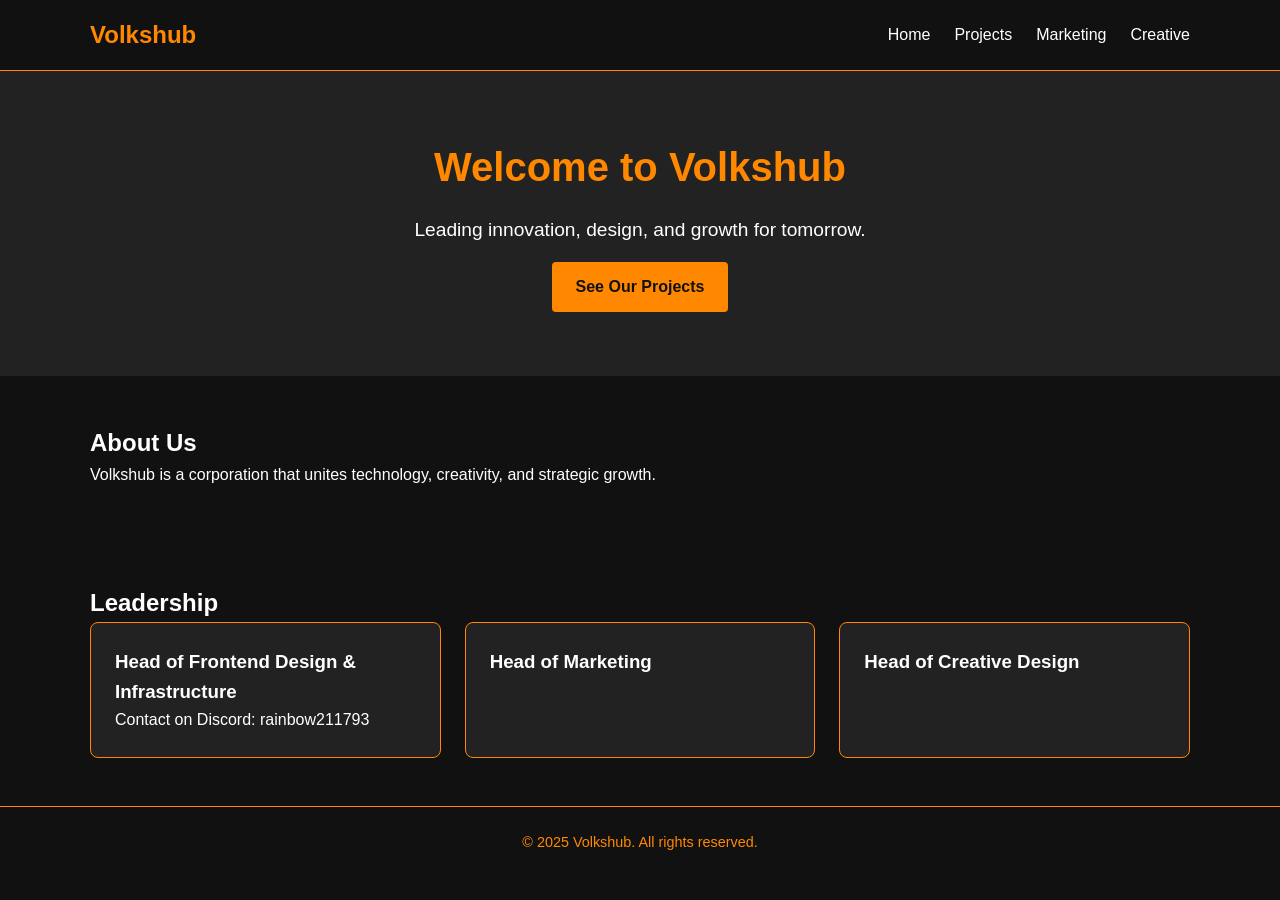
<file: index.html>
<!DOCTYPE html>
<html lang="en">
<head>
  <meta charset="UTF-8" />
  <meta name="viewport" content="width=device-width, initial-scale=1.0" />
  <title>Volkshub</title>
  <link rel="stylesheet" href="css/style.css" />
</head>
<body>
  <header class="site-header">
    <div class="container">
      <a href="index.html" class="logo">Volkshub</a>
      <nav class="main-nav">
        <ul>
          <li><a href="index.html">Home</a></li>
          <li><a href="projects.html">Projects</a></li>
          <li><a href="marketing.html">Marketing</a></li>
          <li><a href="creative.html">Creative</a></li>
        </ul>
      </nav>
    </div>
  </header>

  <section class="hero">
    <div class="container">
      <h1>Welcome to Volkshub</h1>
      <p>Leading innovation, design, and growth for tomorrow.</p>
      <a href="projects.html" class="btn-primary">See Our Projects</a>
    </div>
  </section>

  <section class="about">
    <div class="container">
      <h2>About Us</h2>
      <p>Volkshub is a corporation that unites technology, creativity, and strategic growth.</p>
    </div>
  </section>

  <section class="team-preview">
    <div class="container">
      <h2>Leadership</h2>
      <div class="team-grid">
        <a href="https://github.com/rainbow-volkshub" class="no-underline" target="_blank" rel="noopener noreferrer">
            <div class="team-card">
             <h3>Head of Frontend Design & Infrastructure</h3>
             <p>Contact on Discord: rainbow211793</p>
            </div>
        </a>
        <div class="team-card">
          <h3>Head of Marketing</h3>
          <p><!-- placeholder --></p>
        </div>
        <div class="team-card">
          <h3>Head of Creative Design</h3>
          <p><!-- placeholder --></p>
        </div>
      </div>
    </div>
  </section>

  <footer class="site-footer">
    <div class="container">
      <p>&copy; 2025 Volkshub. All rights reserved.</p>
    </div>
  </footer>
  <script src="js/card-links.js"></script>
</body>
</html>
</file>
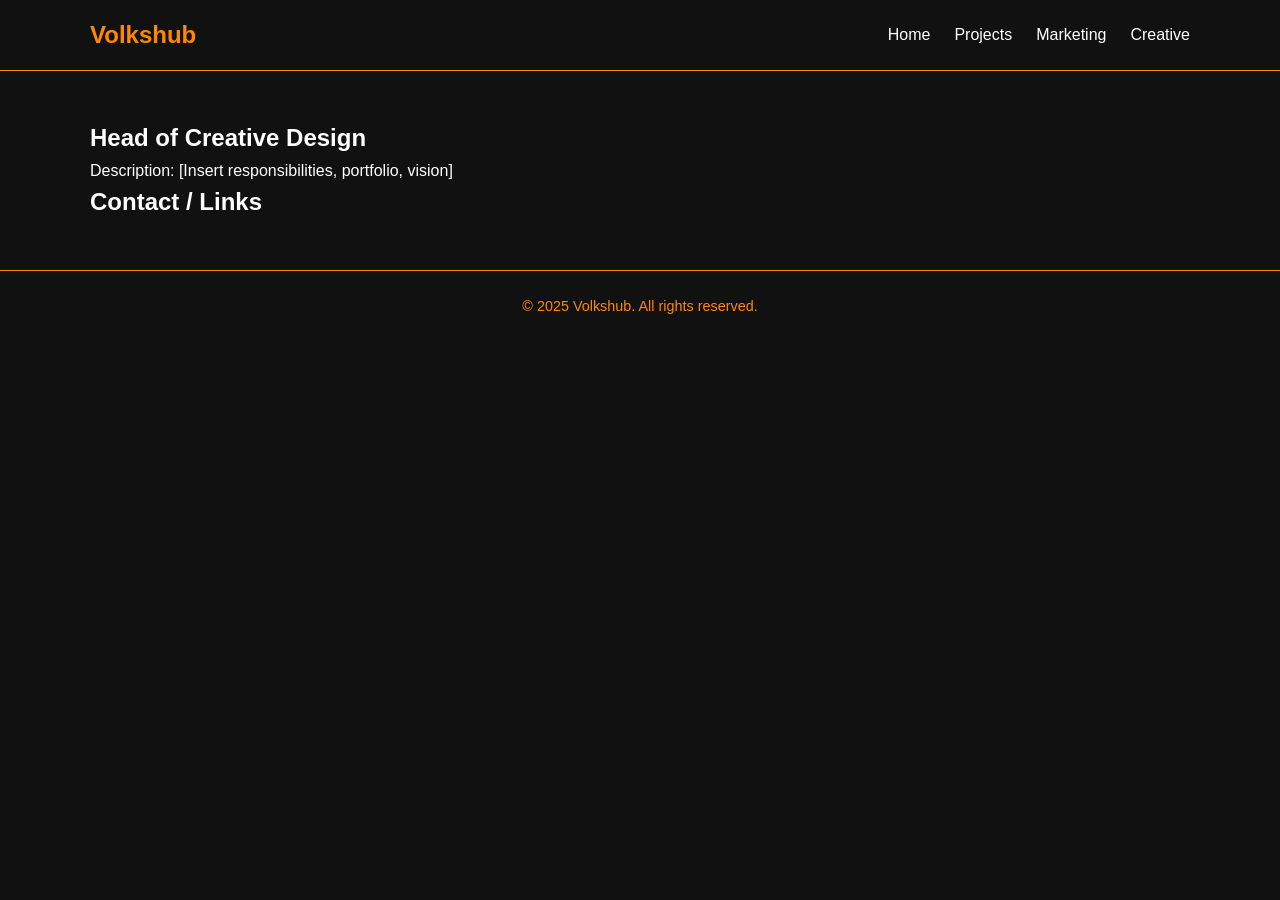
<file: creative.html>
<!DOCTYPE html>
<html lang="en">
<head>
  <meta charset="UTF-8" />
  <meta name="viewport" content="width=device-width, initial-scale=1.0" />
  <title>Volkshub — Head of Creative Design</title>
  <link rel="stylesheet" href="css/style.css" />
</head>
<body>
  <header class="site-header">
    <div class="container">
      <a href="index.html" class="logo">Volkshub</a>
      <nav class="main-nav">
        <ul>
          <li><a href="index.html">Home</a></li>
          <li><a href="projects.html">Projects</a></li>
          <li><a href="marketing.html">Marketing</a></li>
          <li><a href="creative.html">Creative</a></li>
        </ul>
      </nav>
    </div>
  </header>

  <section class="role-page">
    <div class="container">
      <h1>Head of Creative Design</h1>
      <p>Description: [Insert responsibilities, portfolio, vision]</p>
      <h2>Contact / Links</h2>
      <p><!-- e.g. design portfolio, email, socials --></p>
    </div>
  </section>

  <footer class="site-footer">
    <div class="container">
      <p>&copy; 2025 Volkshub. All rights reserved.</p>
    </div>
  </footer>
  <script src="js/card-links.js"></script>
</body>
</html>
</file>
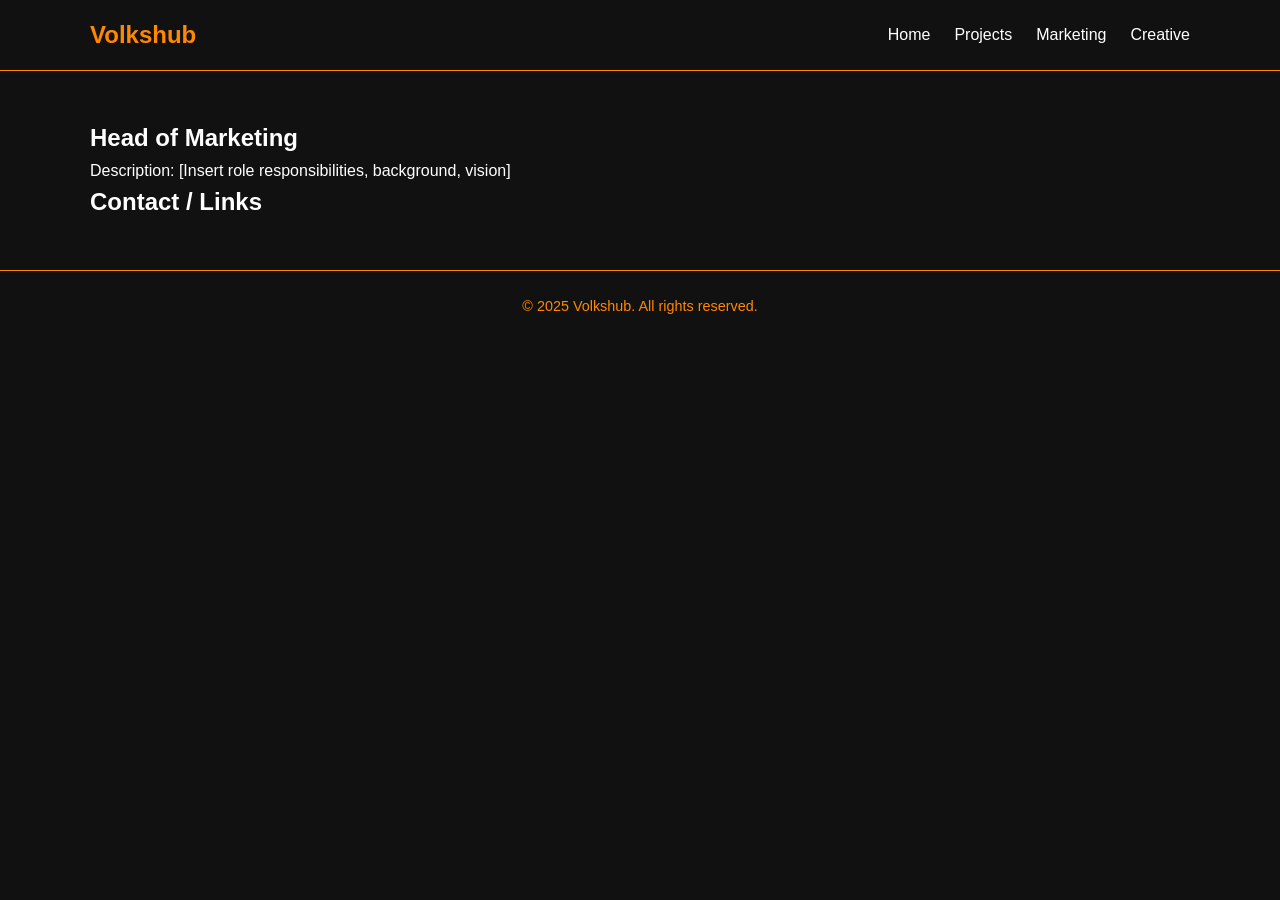
<file: marketing.html>
<!DOCTYPE html>
<html lang="en">
<head>
  <meta charset="UTF-8" />
  <meta name="viewport" content="width=device-width, initial-scale=1.0" />
  <title>Volkshub — Head of Marketing</title>
  <link rel="stylesheet" href="css/style.css" />
</head>
<body>
  <header class="site-header">
    <div class="container">
      <a href="index.html" class="logo">Volkshub</a>
      <nav class="main-nav">
        <ul>
          <li><a href="index.html">Home</a></li>
          <li><a href="projects.html">Projects</a></li>
          <li><a href="marketing.html">Marketing</a></li>
          <li><a href="creative.html">Creative</a></li>
        </ul>
      </nav>
    </div>
  </header>

  <section class="role-page">
    <div class="container">
      <h1>Head of Marketing</h1>
      <p>Description: [Insert role responsibilities, background, vision]</p>
      <h2>Contact / Links</h2>
      <p><!-- e.g. email, social links --></p>
    </div>
  </section>

  <footer class="site-footer">
    <div class="container">
      <p>&copy; 2025 Volkshub. All rights reserved.</p>
    </div>
  </footer>
  <script src="js/card-links.js"></script>
</body>
</html>
</file>
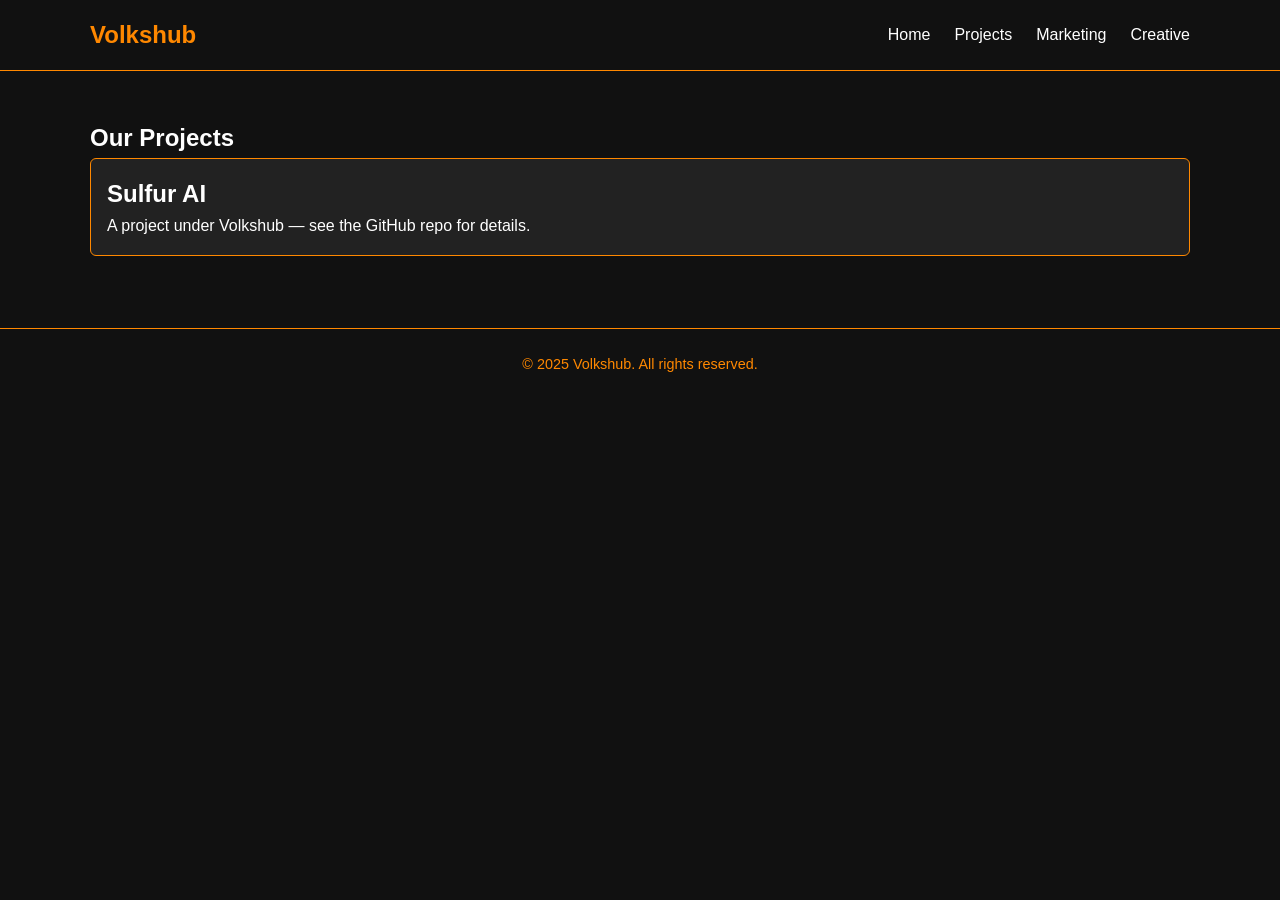
<file: projects.html>
<!DOCTYPE html>
<html lang="en">
<head>
  <meta charset="UTF-8" />
  <meta name="viewport" content="width=device-width, initial-scale=1.0" />
  <title>Volkshub — Projects</title>
  <link rel="stylesheet" href="css/style.css" />
</head>
<body>
  <header class="site-header">
    <div class="container">
      <a href="index.html" class="logo">Volkshub</a>
      <nav class="main-nav">
        <ul>
          <li><a href="index.html">Home</a></li>
          <li><a href="projects.html">Projects</a></li>
          <li><a href="marketing.html">Marketing</a></li>
          <li><a href="creative.html">Creative</a></li>
        </ul>
      </nav>
    </div>
  </header>

  <section class="projects-list">
    <div class="container">
      <h1>Our Projects</h1>
      <a class="project-link" href="https://github.com/notvolks/SulfurAI-1.3" target="_blank" rel="noopener noreferrer">
        <div class="project-card">
          <h2>Sulfur AI</h2>
          <p>A project under Volkshub — see the GitHub repo for details.</p>
        </div>
      </a>
      <!-- Add more project cards similarly -->
    </div>
  </section>

  <footer class="site-footer">
    <div class="container">
      <p>&copy; 2025 Volkshub. All rights reserved.</p>
    </div>
  </footer>
  <script src="js/card-links.js"></script>
</body>
</html>
</file>
<file: css/style.css>
/* Reset some basics */
* {
  margin: 0;
  padding: 0;
  box-sizing: border-box;
}

body {
  font-family: sans-serif;
  line-height: 1.6;
  color: #fff;
  background: #111;
}

a {
  text-decoration: none;
  color: inherit;
}

.container {
  width: 90%;
  max-width: 1100px;
  margin: 0 auto;
}

/* Header */
.site-header {
  background: #111;
  border-bottom: 1px solid #ff8800;
}

.site-header .container {
  display: flex;
  align-items: center;
  justify-content: space-between;
  padding: 1rem 0;
}

.logo {
  font-size: 1.5rem;
  font-weight: bold;
  color: #ff8800;
}

.main-nav ul {
  list-style: none;
  display: flex;
}
.main-nav li + li {
  margin-left: 1.5rem;
}
.main-nav a {
  color: #fff;
  transition: color 0.2s;
}
.main-nav a:hover {
  color: #ff8800;
}

/* Hero */
.hero {
  background: #222;
  padding: 4rem 0;
  text-align: center;
}
.hero h1 {
  font-size: 2.5rem;
  color: #ff8800;
}
.hero p {
  margin: 1rem 0;
  font-size: 1.2rem;
  color: #fff;
}
.btn-primary {
  display: inline-block;
  padding: 0.75rem 1.5rem;
  background: #ff8800;
  color: #111;
  border-radius: 4px;
  font-weight: bold;
  transition: background 0.2s;
}
.btn-primary:hover {
  background: #ff6600;
}

/* Sections */
section {
  padding: 3rem 0;
}

.about, .team-preview, .projects-list {
  background: #111;
}

.team-grid {
  display: grid;
  grid-template-columns: repeat(auto-fit, minmax(200px, 1fr));
  gap: 1.5rem;
}
.team-card {
  padding: 1.5rem;
  border: 1px solid #ff8800;
  border-radius: 8px;
  background: #222;
  color: #fff;
}

/* Projects */
.project-card {
  margin-bottom: 1.5rem;
  padding: 1rem;
  border: 1px solid #ff8800;
  border-radius: 6px;
  background: #222;
  color: #fff;
}

/* Make the whole card clickable when wrapped by .project-link */
.project-link {
  display: block; /* so the anchor fills the card area */
  color: inherit;
  text-decoration: none;
}

.project-link:focus {
  outline: 3px solid rgba(255,136,0,0.25);
  outline-offset: 4px;
}

.project-link .project-card {
  cursor: pointer;
  transition: transform 0.12s ease, box-shadow 0.12s ease;
}

.project-link:hover .project-card,
.project-link:focus .project-card {
  transform: translateY(-3px);
  box-shadow: 0 6px 18px rgba(0,0,0,0.6);
}

/* Footer */
.site-footer {
  background: #111;
  border-top: 1px solid #ff8800;
  padding: 1.5rem 0;
  text-align: center;
  font-size: 0.9rem;
  color: #ff8800;
}
</file>
